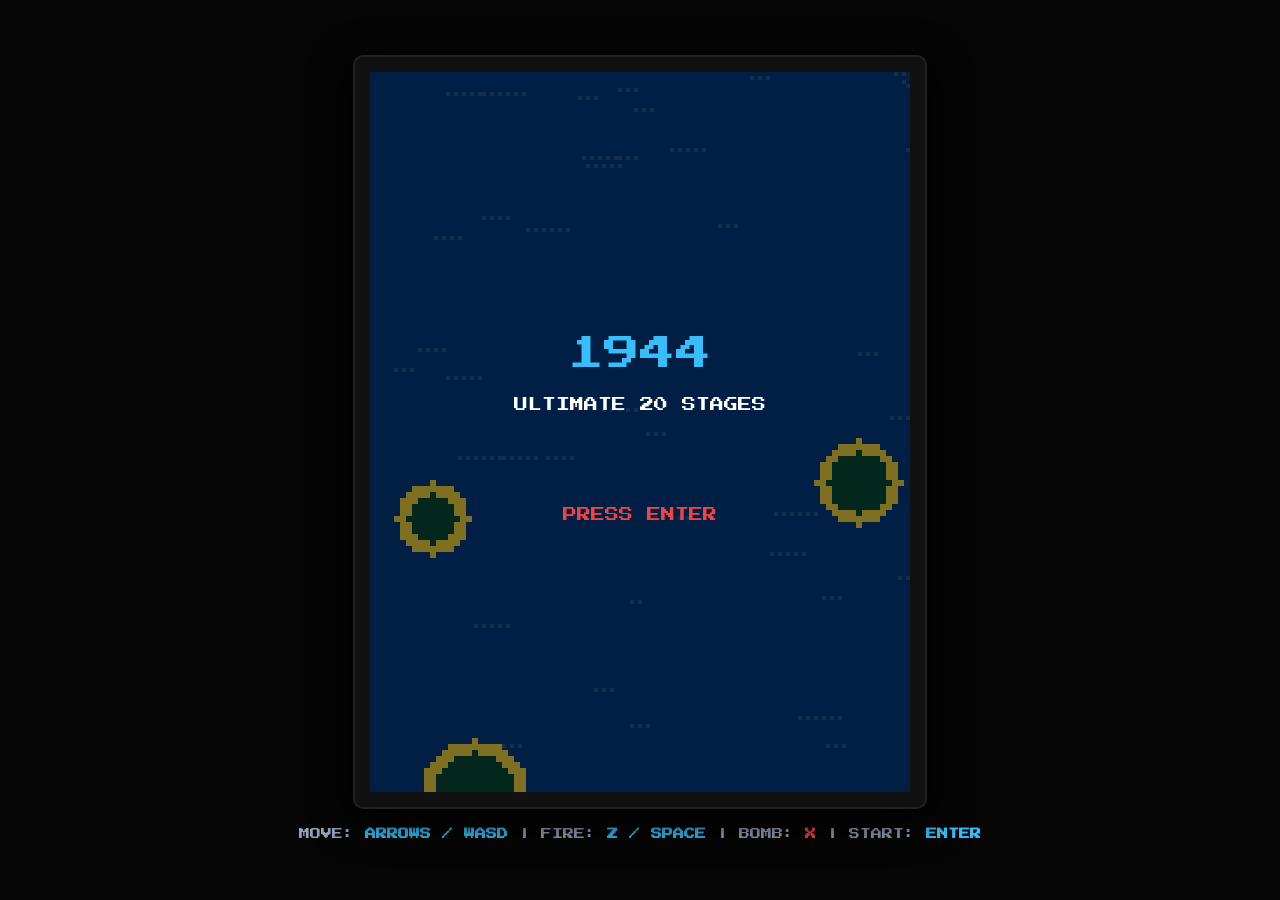
<file: index.html>
<!DOCTYPE html>
<html lang="ko">
<head>
    <meta charset="UTF-8">
    <title>1944: The Ultimate 20 Stages</title>
    <link href="https://fonts.googleapis.com/css2?family=Press+Start+2P&display=swap" rel="stylesheet">
    <link rel="stylesheet" href="style.css">
</head>
<body>
    <div id="arcade-cabinet"><canvas id="gameCanvas" width="540" height="720"></canvas></div>
    <div class="controls">MOVE: <span>ARROWS / WASD</span> | FIRE: <span>Z / SPACE</span> | BOMB: <span class="bomb-key">X</span> | START: <span>ENTER</span></div>

    <script src="js/audio.js"></script>
    <script src="js/boss.js"></script>
    <script src="js/main.js"></script>
</body>
</html>
</file>
<file: style.css>
body { margin: 0; background: #050505; color: #fff; font-family: 'Press Start 2P', monospace; display: flex; flex-direction: column; align-items: center; justify-content: center; height: 100vh; overflow: hidden; user-select: none; }
#arcade-cabinet { position: relative; background: #111; padding: 15px; border-radius: 10px; box-shadow: 0 10px 40px rgba(0,0,0,1); border: 2px solid #222; }
canvas { display: block; image-rendering: pixelated; box-shadow: inset 0 0 20px #000; }
.controls { margin-top: 15px; font-size: 11px; color: #94a3b8; text-align: center; line-height: 2; }
.controls span { color: #38bdf8; font-weight: bold; }
.controls .bomb-key { color: #ef4444; }
</file>
